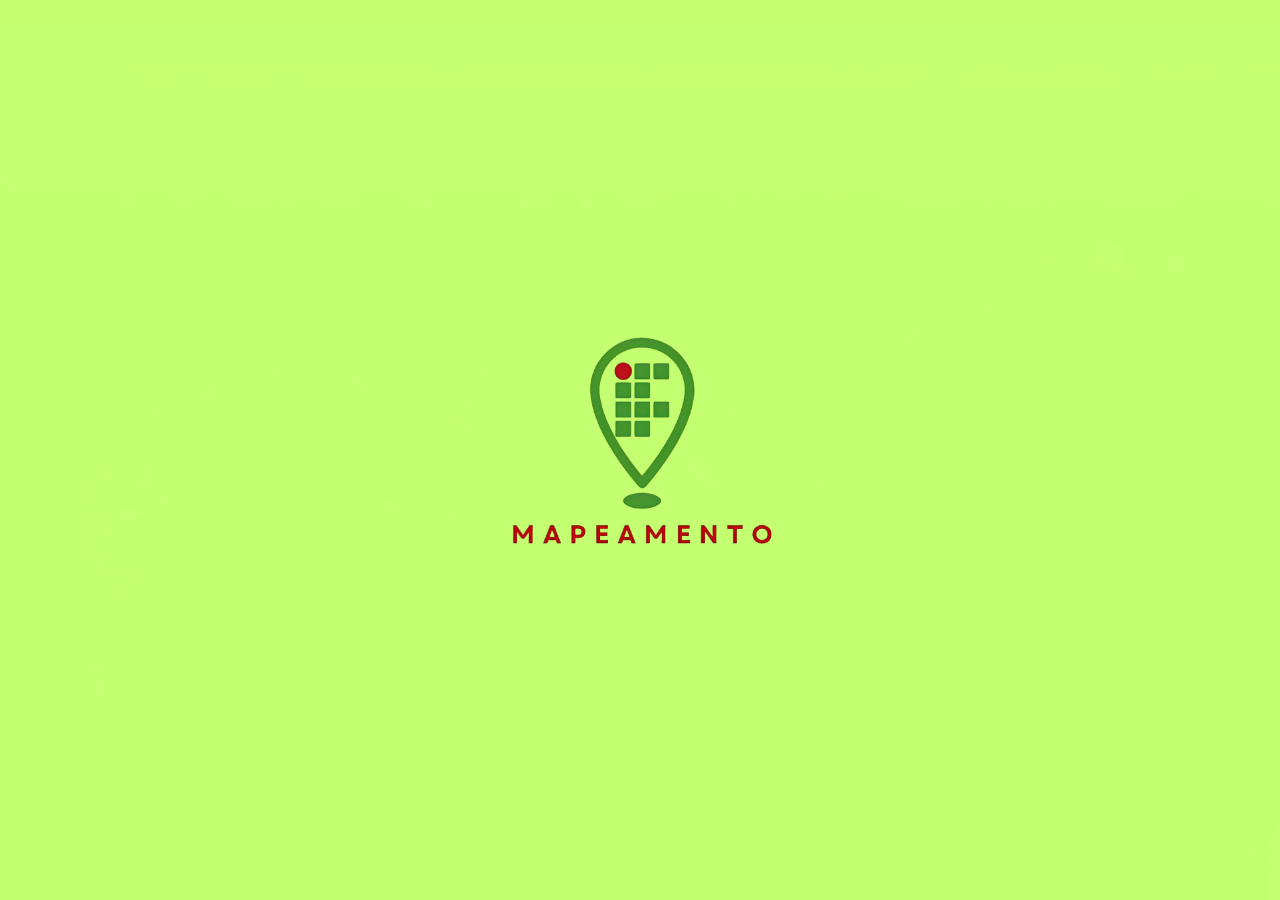
<file: index.html>
<!DOCTYPE html>
<html lang="pt-br">
<head>
    <meta charset="UTF-8">
    <meta name="viewport" content="width=device-width, initial-scale=1.0">
    <title>IF Mapeamento</title>
    <link rel="stylesheet" href="logo_da_primeira_tela_do_site.css">
    <script src="temporizador_logo_da_primeira_tela_do_site.js"></script>
</head>
<body>

    <div class="container">
        <img src="imagens/logo.png" alt="Logo Mapeamento" class="logo">
    </div>

</body>
</html>
</file>
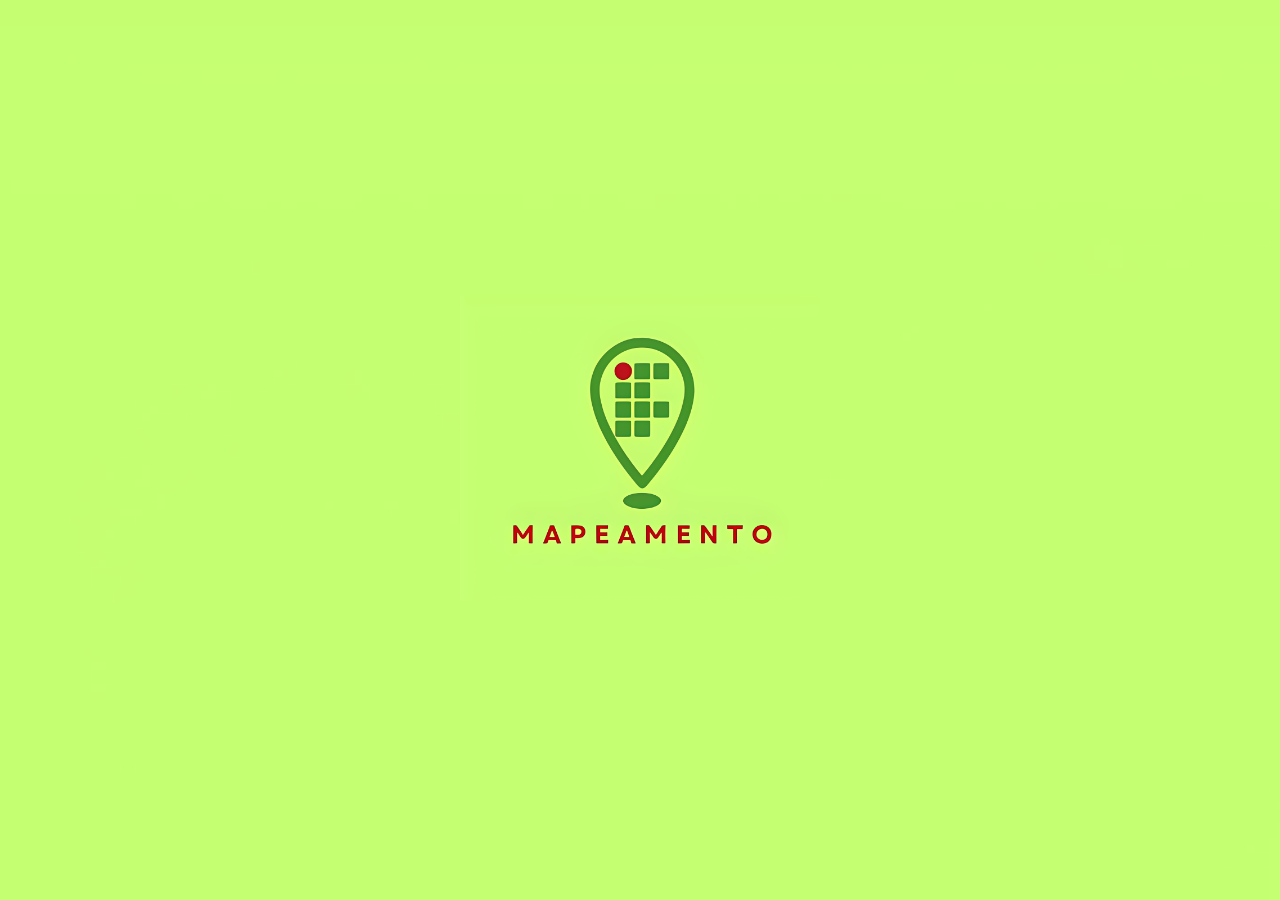
<file: logo.html>
<!DOCTYPE html>
<html lang="pt-br">
<head>
    <meta charset="UTF-8">
    <meta name="viewport" content="width=device-width, initial-scale=1.0">
    <title>Mapeamento</title>
    <link rel="stylesheet" href="logo.css">
</head>
<body>

    <div class="container">
        <img src="logo.png" alt="Logo Mapeamento" class="logo">
    </div>

    <script>
        // Após 3 segundos começa o fade out
        setTimeout(() => {
          const logo = document.querySelector('.logo');
          logo.style.transition = 'opacity 1s ease'; // duração 1 segundo
          logo.style.opacity = '0';                   // torna transparente
          }, 3700);

        // Após 5 segundos, redireciona para mapa1.html
        setTimeout(() => {
        window.location.href = "mapa1.html";
        }, 5000);

        // Redireciona imediatamente se clicar na tela
        document.body.addEventListener('click', () => {
        clearTimeout(redirectTimeout);
        redirectToMapa();
        });

    </script>

</body>
</html>
</file>
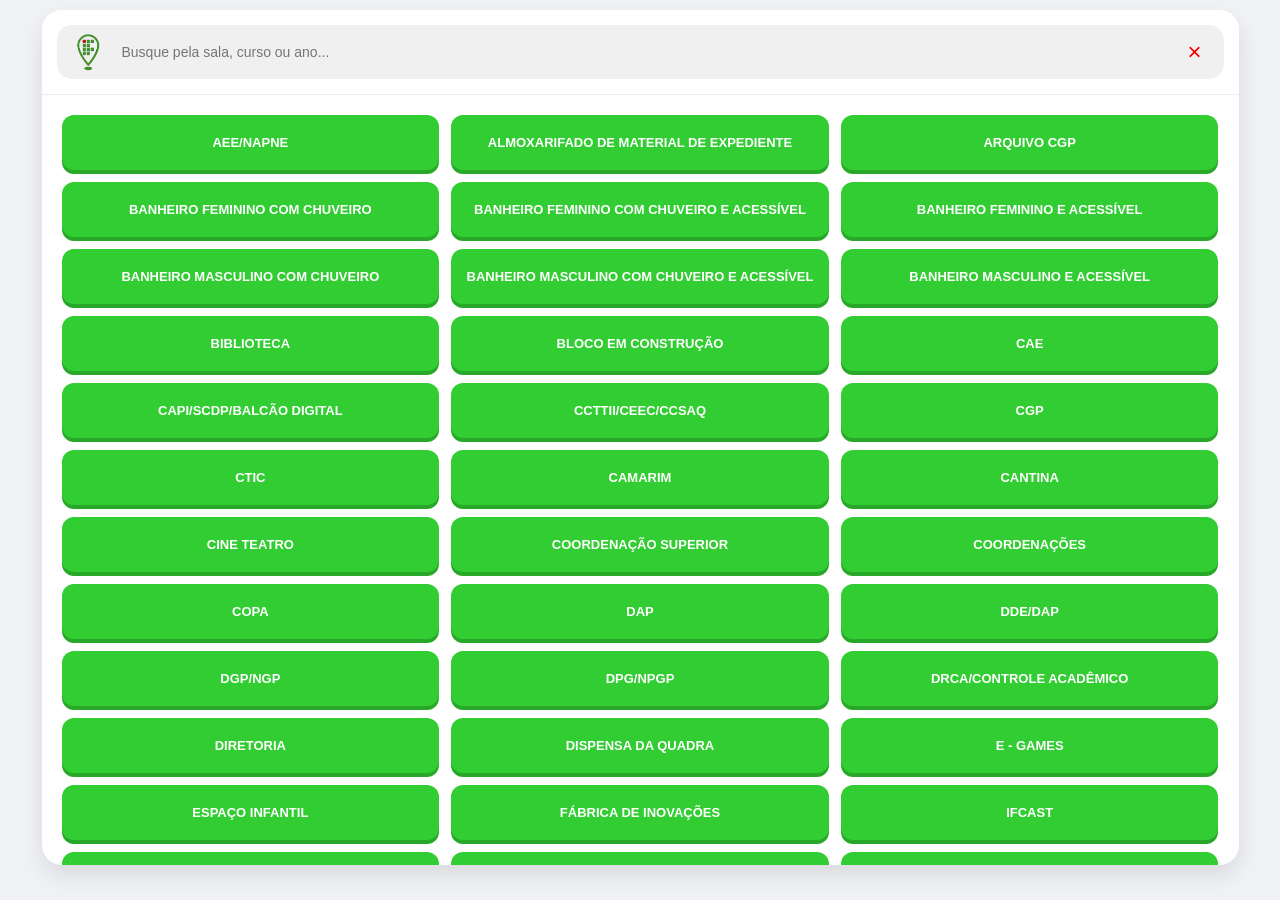
<file: pesquisa.html>
<!DOCTYPE html>
<html lang="pt-BR">
<head>
    <meta charset="UTF-8">
    <meta name="viewport" content="width=device-width, initial-scale=1.0">
    <title>Menu de Salas IF</title>
    <link rel="stylesheet" href="pesquisa.css">
    <link rel="stylesheet" href="modo_escuro.css">
</head>
<body>

    <div class="container">
        <header class="header" id="headerFixo">
            <div class="header-content">
                <div class="logo-container">
                    <img src="imagens/if.png" alt="IF Logo" class="if-logo">
                </div>
                
                <input type="text" id="searchInput" placeholder="Busque pela sala, curso ou ano...">
                
                <button id="clearBtn" class="clear-btn" aria-label="Limpar busca">&times;</button>
            </div>
        </header>

<main class="menu-list" id="menuList">
    </main>
    
    </div>

    <script src="pesquisa.js"></script>
    <script src="modo_escuro.js"></script>
</body>
</html>
</file>
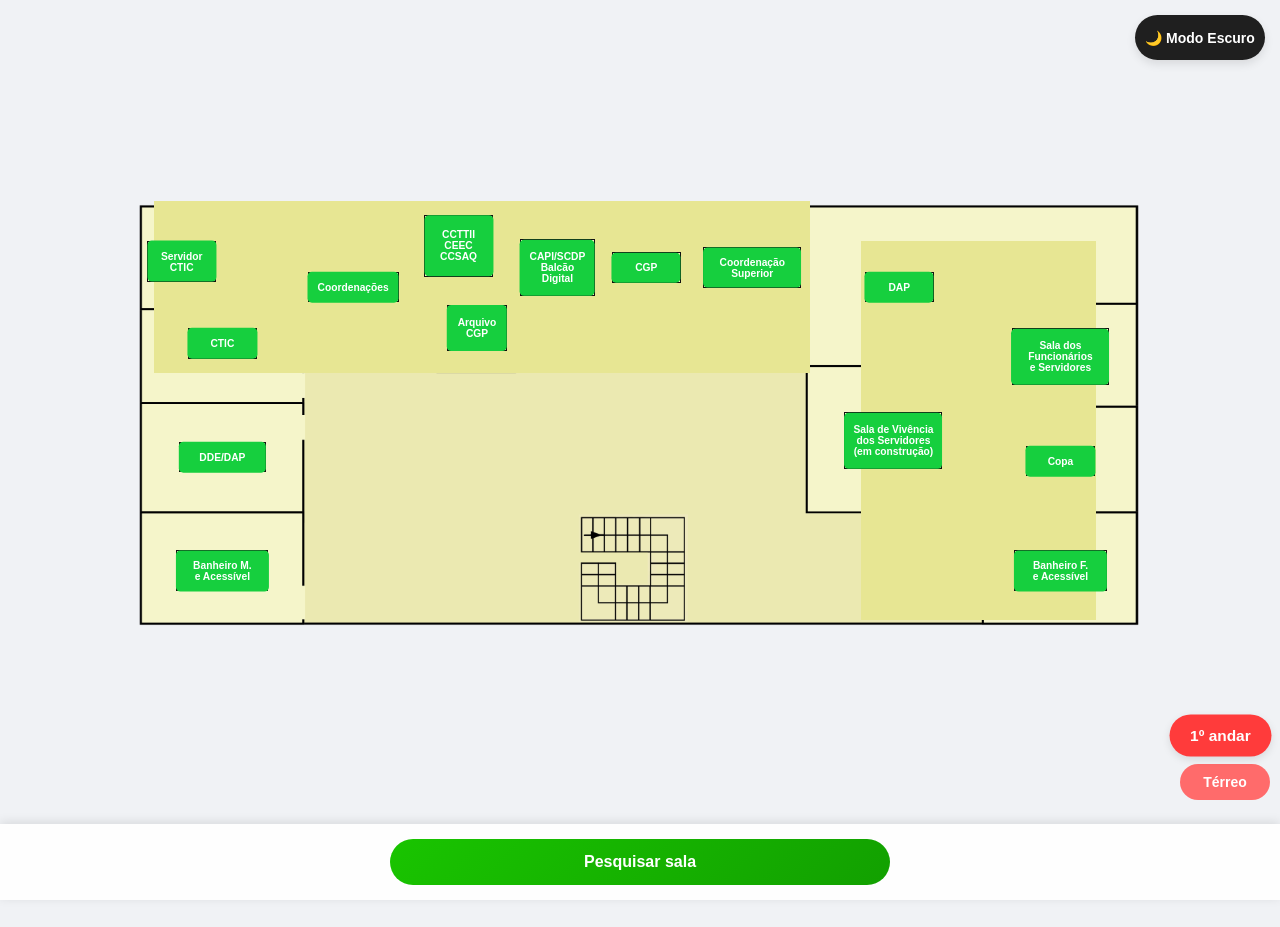
<file: primeiro_andar.html>
<!DOCTYPE html>
<html lang="pt-br">
<head>

<meta charset="UTF-8">
<meta name="viewport" content="width=device-width, initial-scale=1.0">

<title>Mapa - 1º Andar</title>

<link rel="stylesheet" href="dimensões_png_primeiro_andar.css">
<link rel="stylesheet" href="botões_verdes_primeiro_andar.css">
<link rel="stylesheet" href="pesquisa.css">
<link rel="stylesheet" href="quadradinhos_que_simbolizam_salas_e_corredores_primeiro_andar.css">
<link rel="stylesheet" href="modo_escuro.css">

</head>

<body>

<div class="mapa-container">
    <div class="mapa-wrapper">
        <img src="imagens/primeiroandar.png" alt="Mapa do 1º andar" class="mapa rotacionar">
    </div>
</div>

<div class="dark-toggle">
    <button id="btnModoEscuro" class="dark-btn">
        🌙 Modo Escuro
    </button>
</div>

<div class="andar-botoes">
    <button class="andar ativo">1º andar</button>

    <a href="terreo.html">
        <button class="andar">Térreo</button>
    </a>
</div>

<div class="pesquisa">
    <button class="botao-pesquisa" onclick="window.location.href='pesquisa.html'">
        Pesquisar sala
    </button>
</div>

<script src="pesquisa.js"></script>
<script src="dimensões_png_primeiro_andar.js"></script>
<script src="botões_verdes_primeiro_andar.js"></script>
<script src="quadradinhos_que_simbolizam_salas_e_corredores_primeiro_andar.js"></script>
<script src="modo_escuro.js"></script>
<script src="destaque_quadradinho_sala.js"></script>
    
</body>
</html>
</file>
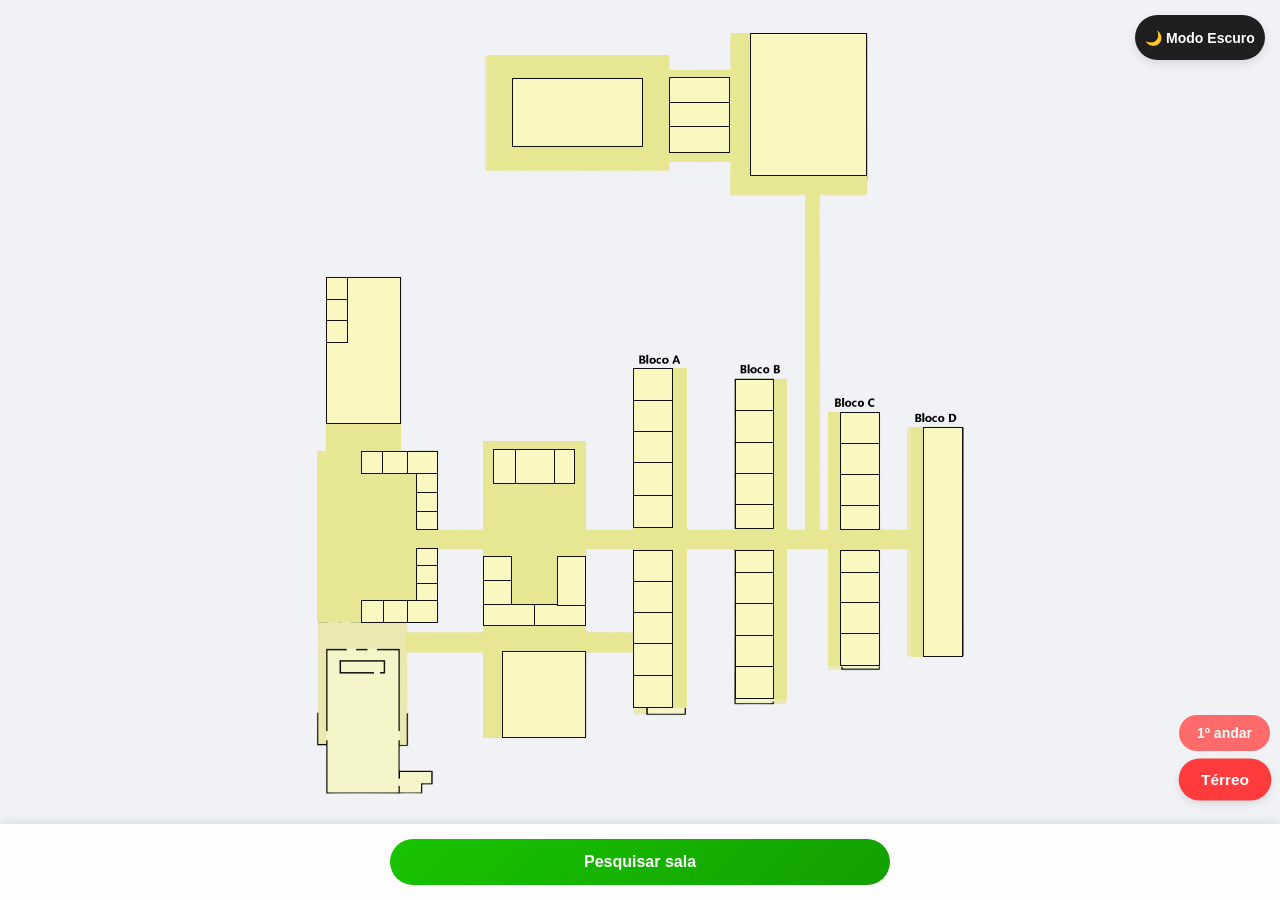
<file: terreo.html>
<!DOCTYPE html>
<html lang="pt-br">
<head>
    <meta charset="UTF-8">
    <meta name="viewport" content="width=device-width, initial-scale=1.0">
    <title>Mapa - Térreo</title>

    <link rel="stylesheet" href="dimensões_png_terreo.css">
    <link rel="stylesheet" href="botões_verdes_terreo.css">
    <link rel="stylesheet" href="pesquisa.css">
    <link rel="stylesheet" href="quadradinhos_que_simbolizam_salas_e_corredores_terreo.css">
    <link rel="stylesheet" href="modo_escuro.css">
</head>
<body>

    <div class="mapa-container">
        <img src="imagens/terreo1.png" alt="Mapa do térreo" class="mapa mapa-terreo">
    </div>

    <div class="dark-toggle">
        <button id="btnModoEscuro" class="dark-btn">
            🌙 Modo Escuro
        </button>
    </div>

    <div class="andar-botoes">
        <a href="primeiro_andar.html">
            <button class="andar">1º andar</button>
        </a>
        <button class="andar ativo">Térreo</button>
    </div>

    <div class="pesquisa">
        <button class="botao-pesquisa"
                onclick="window.location.href='pesquisa.html'">
            Pesquisar sala
        </button>
    </div>

<script src="pesquisa.js"></script>
<script src="botões_verdes_terreo.js"></script>
<script src="quadradinhos_que_simbolizam_salas_de_cada_recorte_do_terreo.js"></script>
<script src="quadradinhos_que_simbolizam_salas_e_corredores_terreo.js"></script>
<script src="modo_escuro.js"></script>
<script src="destaque_quadradinho_sala.js"></script>
    
</body>
</html>
</file>
<file: logo_da_primeira_tela_do_site.css>
/* Remove margens padrão */
* {
    margin: 0;
    padding: 0;
    box-sizing: border-box;
}

/* Tela verde ocupando tudo */
body {
    height: 100vh;
    display: flex;
    justify-content: center;
    align-items: center;
    margin: 0;
    padding: 0;
    box-sizing: border-box;
}

body {
    height: 100vh;
    background-image: url("imagens/fundoverdelogo.png");
    background-size: cover;       /* cobre toda a tela */
    background-position: center;  /* centraliza */
    background-repeat: no-repeat; /* não repete */
    
    display: flex;
    justify-content: center;
    align-items: center;
}

.logo {
    width: 250px;
    opacity: 1;
}

/* Centraliza conteúdo */
.container {
    text-align: center;
}

/* Ajusta tamanho da logo */
.logo {
    width: 450px;
    max-width: 80%;
}
</file>
<file: logo.css>
/* Remove margens padrão */
* {
    margin: 0;
    padding: 0;
    box-sizing: border-box;
}

/* Tela verde ocupando tudo */
body {
    height: 100vh;
    display: flex;
    justify-content: center;
    align-items: center;
    margin: 0;
    padding: 0;
    box-sizing: border-box;
}

body {
    height: 100vh;
    background-image: url("imagens/fundoverdelogo.png");
    background-size: cover;       /* cobre toda a tela */
    background-position: center;  /* centraliza */
    background-repeat: no-repeat; /* não repete */
    
    display: flex;
    justify-content: center;
    align-items: center;
}

.logo {
    width: 250px;
    opacity: 1;
}

/* Centraliza conteúdo */
.container {
    text-align: center;
}

/* Ajusta tamanho da logo */
.logo {
    width: 450px;
    max-width: 80%;
}
</file>
<file: pesquisa.css>
:root {
    --primary-green: #32CD32;
    --dark-green: #28a728;
    --bg-gray: #f0f2f5;
}

* {
    margin: 0;
    padding: 0;
    box-sizing: border-box;
    font-family: 'Segoe UI', Arial, sans-serif;
}

body {
    background-color: var(--bg-gray);
    display: flex;
    justify-content: center;
    min-height: 100vh;
    padding: 10px;
}

.container {
    width: 100%;
    max-width: 1000px;
    background: #ffffff;
    border-radius: 20px;
    box-shadow: 0 10px 25px rgba(0,0,0,0.1);
    display: flex;
    flex-direction: column;
    overflow: hidden;
    height: fit-content;
    max-height: 95vh;
}

.header {
    padding: 15px;
    background: white;
    border-bottom: 1px solid #eee;
    flex-shrink: 0;
}

.header-content {
    display: flex;
    align-items: center;
    background: #f0f0f0;
    padding: 8px 12px;
    border-radius: 15px;
    gap: 10px;
}

.logo-container {
    width: 38px;
    height: 38px;
    flex-shrink: 0;
}

.if-logo {
    width: 100%;
    height: 100%;
    object-fit: contain;
}

#searchInput {
    flex: 1;
    border: none;
    background: transparent;
    font-size: 14px;
    outline: none;
    padding: 5px;
}

.clear-btn {
    background: none;
    border: none;
    font-size: 24px;
    color: #f00000;
    cursor: pointer;
    padding: 0 10px;
    display: flex !important;
    align-items: center;
}

.menu-list {
    padding: 20px;
    display: grid;
    gap: 12px;
    overflow-y: auto;
    grid-template-columns: 1fr;
    align-content: start;
}

@media (min-width: 768px) {
    .menu-list {
        grid-template-columns: repeat(3, 1fr);
    }
}

@media (min-width: 1024px) {
    .menu-list {
        grid-template-columns: repeat(3, 1fr);
    }
    .container {
        max-width: 95%;
    }
}

.menu-item {
    background-color: var(--primary-green);
    color: white;
    border: none;
    border-radius: 12px;
    height: 55px;
    width: 100%;
    font-size: 13px;
    font-weight: 700;
    text-transform: uppercase;
    cursor: pointer;
    transition: all 0.2s ease;
    box-shadow: 0 4px 0 var(--dark-green);
    display: flex;
    align-items: center;
    justify-content: center;
    text-align: center;
    padding: 5px;
}

.menu-item:hover {
    background-color: #2eb82e;
    transform: translateY(-1px);
}

.menu-item:active {
    transform: translateY(2px);
    box-shadow: 0 1px 0 var(--dark-green);
}

.hidden { display: none !important; }

.sem-resultados {
    text-align: center;
    padding: 20px;
    color: #666;
    grid-column: 1 / -1;
}

/* Modal */
.modal {
    display: none;
    position: fixed;
    z-index: 100000;
    left: 0;
    top: 0;
    width: 100%;
    height: 100%;
    background-color: rgba(0,0,0,0.5);
    align-items: center;
    justify-content: center;
}

.modal-content {
    background-color: white;
    width: 90%;
    max-width: 500px;
    border-radius: 20px;
    box-shadow: 0 5px 30px rgba(0,0,0,0.3);
    animation: slideIn 0.3s ease;
    max-height: 80vh;
    overflow-y: auto;
}

@keyframes slideIn {
    from {
        transform: translateY(-50px);
        opacity: 0;
    }
    to {
        transform: translateY(0);
        opacity: 1;
    }
}

.modal-header {
    background-color: var(--primary-green);
    color: white;
    padding: 15px 20px;
    border-radius: 20px 20px 0 0;
    display: flex;
    justify-content: space-between;
    align-items: center;
    position: sticky;
    top: 0;
    z-index: 10;
}

.modal-header h2 {
    font-size: 24px;
    font-weight: 700;
    margin: 0;
}

.close-modal {
    color: white;
    font-size: 32px;
    font-weight: bold;
    cursor: pointer;
    line-height: 1;
}

.close-modal:hover {
    color: #f0f0f0;
}

.modal-body {
    padding: 20px;
}

.modal-section {
    margin-bottom: 25px;
}

.modal-section h3 {
    color: var(--dark-green);
    font-size: 16px;
    margin-bottom: 10px;
    border-bottom: 2px solid #f0f0f0;
    padding-bottom: 5px;
}

.modal-section h4 {
    color: var(--dark-green);
    margin: 0 0 8px 0;
    font-size: 15px;
}

.modal-section p {
    color: #333;
    font-size: 14px;
    line-height: 1.6;
    margin-bottom: 8px;
    text-align: justify;
    text-justify: inter-word;
}

.modal-section .info-label {
    font-weight: 600;
    color: #555;
}

.modal-section ul {
    list-style: none;
    padding: 0;
    margin: 0;
}

.modal-section li {
    padding: 5px 0;
    color: #333;
    font-size: 14px;
    line-height: 1.6;
    display: flex;
    align-items: flex-start;
    gap: 10px;
}

.modal-section li strong {
    color: var(--dark-green);
    min-width: 120px;
    flex-shrink: 0;
    font-weight: 600;
}

.modal-section li.dia-atual,
.modal-section li.dia-atual strong {
    color: #ff0000 !important;
}

.modal-section li.dia-atual {
    background-color: rgba(255, 0, 0, 0.03);
    border-radius: 4px;
    margin: 2px 0;
}

.modal-section .local {
    background-color: #f8f9fa;
    padding: 10px;
    border-radius: 8px;
    margin-top: 10px;
}

.modal-section .local i {
    color: var(--primary-green);
    margin-right: 8px;
}

/* Estilo para cards de cursos */
.curso-card {
    background: #f8f9fa;
    padding: 12px;
    border-radius: 8px;
    margin-bottom: 15px;
    border-left: 4px solid var(--primary-green);
}

.curso-card h4 {
    color: var(--dark-green);
    margin: 0 0 10px 0;
    font-size: 15px;
    font-weight: 700;
}

.curso-card ul {
    list-style: none;
    padding: 0;
    margin: 0;
}

.curso-card li {
    padding: 4px 0;
    font-size: 13px;
    display: flex;
    align-items: center;
    gap: 8px;
}

.curso-card li.dia-atual {
    color: #ff0000;
    font-weight: 600;
    background-color: rgba(255, 0, 0, 0.05);
    padding: 4px 8px;
    border-radius: 4px;
    margin: 2px -8px;
}

.badge-aberto {
    background-color: #e8f5e9;
    color: #2e7d32;
    padding: 10px;
    border-radius: 8px;
    text-align: center;
    font-weight: bold;
    border: 1px solid #c8e6c9;
    }
</file>
<file: modo_escuro.css>
.dark-toggle{
    position: fixed;
    top: 15px;
    right: 15px;
    z-index: 10;
}

.dark-btn{
    width: 130px;
    height: 45px;

    border: none;
    border-radius: 25px;

    background: #1f1f1f;
    color: white;

    font-size: 14px;
    font-weight: bold;

    cursor: pointer;

    box-shadow: 0 4px 10px rgba(0,0,0,0.1);

    transition: all 0.3s ease;
}

.dark-btn:hover{
    background: #333;
    transform: scale(1.05);
}

.dark-btn.ativo{
    background: #39d400;
}

/* Modo escuro */

body.modo-escuro {
    background: #121212;
    color: white;
}

body.modo-escuro .container {
    background: #1e1e1e;
}

body.modo-escuro .header {
    background: #1e1e1e;
}

body.modo-escuro .header-content {
    background: #2a2a2a;
}

body.modo-escuro #searchInput {
    color: white;
}

body.modo-escuro .modal-content {
    background: #1e1e1e;
}

body.modo-escuro .curso-card,
body.modo-escuro .local {
    background: #2a2a2a;
}

body.modo-escuro p,
body.modo-escuro li,
body.modo-escuro h1,
body.modo-escuro h2,
body.modo-escuro h3,
body.modo-escuro h4,
body.modo-escuro strong {
    color: white;
}

/* Celulares */
@media (max-width: 768px) {

    .dark-toggle{
        top: 8px;
        right: 10px;
    }

    .dark-btn{
        width: 130px;
        height: 38px;
        font-size: 12px;
    }

}
</file>
<file: dimensões_png_primeiro_andar.css>
/* =========================================================
   RESET GERAL (aplicado em toda a página do 1º andar)
========================================================= */
* {
    margin: 0;
    padding: 0;
    box-sizing: border-box;
    font-family: Arial, Helvetica, sans-serif;
}

body {
    background: #f4f4f4;
    min-height: 100vh;
}

/* =========================================================
   TAMANHO/CENTRALIZAÇÃO DO MAPA DO 1º ANDAR (o .png)
   Se quiser mudar o tamanho do mapa na tela, mexa aqui.
========================================================= */
.mapa-container {
    display: flex;
    justify-content: center;
    align-items: center;
    height: 90vh;
    padding: 10px;
    overflow: hidden;
}

.mapa {
    width: auto;
    height: auto;
    max-width: 100%;
    max-height: 100%;
    transform-origin: center;
    object-fit: contain;
}

/* =========================================================
   GIRO DO MAPA AO ALARGAR A TELA (celular x computador)
   A imagem do 1º andar é alta (retrato). Em telas largas
   (tablet/PC) ela gira -90° para ficar deitada e usar melhor
   o espaço da tela.
========================================================= */
@media (min-width: 768px) {
    .mapa-container {
        /* Permite que a imagem rotacionada apareça sem ser cortada */
        overflow: visible;
        display: flex;
        justify-content: center;
        align-items: center;
    }

    .mapa.rotacionar {
        transform: rotate(-90deg);

        /* Como giramos, precisamos limitar a largura da imagem
           pela ALTURA disponível na tela (vh) para não cortar. */
        max-width: 80vh;
        max-height: 80vw;

        width: auto;
        height: auto;
    }
}

/* =========================================================
   BOTÕES "1º ANDAR" / "TÉRREO" (troca de mapa)
   Esses botões aparecem tanto no térreo quanto no 1º andar,
   por isso o mesmo bloco de CSS existe duplicado no arquivo
   dimensões_png_terreo.css. Se mudar aqui, lembre de mudar lá
   também.
========================================================= */
.andar-botoes {
    position: fixed;
    right: 10px;
    bottom: 100px;

    display: flex;
    flex-direction: column;
    align-items: flex-end;

    gap: 8px;
    z-index: 10;
}

.andar {
    background: #ff6b6b;
    border: none;
    padding: 10px 18px;
    border-radius: 90px;
    color: white;
    font-weight: bold;
    cursor: pointer;
    font-size: 14px;

    transition: 0.2s;

    min-width: 90px;
    text-align: center;
}

.ativo {
    background: #ff3b3b;

    padding: 12px 20px;
    font-size: 15px;

    transform: scale(1.03);
    box-shadow: 0 3px 8px rgba(0,0,0,0.1);
}

.andar:hover {
    transform: scale(1.05);
}

/* =========================================================
   BARRA/BOTÃO "PESQUISAR SALA" FIXO NA PARTE DE BAIXO
   (não confundir com o pesquisa.css, que estiliza a PÁGINA
   de pesquisa em si — isso aqui é só o botão fixo do rodapé)
========================================================= */
.pesquisa {
    position: fixed;
    bottom: 0;
    left: 0;
    width: 100%;

    display: flex;
    justify-content: center;

    padding: 15px;

    background: rgba(255,255,255,0.9);
    backdrop-filter: blur(5px);
    box-shadow: 0 -2px 10px rgba(0,0,0,0.1);
}

.botao-pesquisa {
    width: 90%;
    max-width: 500px;

    padding: 14px;

    border-radius: 40px;
    border: none;

    background: linear-gradient(135deg,#19c400,#12a000);

    color: white;
    font-size: 16px;
    font-weight: bold;

    cursor: pointer;

    transition: 0.2s;
}

.botao-pesquisa:hover {
    transform: scale(1.03);
    background: linear-gradient(135deg,#20d600,#13a800);
}
</file>
<file: botões_verdes_primeiro_andar.css>
/* =========================================================
   WRAPPER DO MAPA (âncora para os botões absolutos)
========================================================= */
.mapa-wrapper {
    position: relative;
    display: inline-block;
    line-height: 0;
}

/* =========================================================
   BOTÃO VERDE PADRÃO
   No 1º andar esses botões aparecem visíveis mesmo (diferente
   do térreo, onde ficam invisíveis em cima da foto do bloco).
========================================================= */
.ponto-mapa {
    position: absolute;
    background-color: rgb(22, 207, 62);
    color: white;
    border: none;
    border-radius: 4.5px;
    cursor: pointer;
    transform: translate(-50%, -50%);
    transition: transform 0.2s, background-color 0.2s;
    font-weight: bold;
    z-index: 10;

    display: flex;
    align-items: center;
    justify-content: center;
    text-align: center;
    white-space: nowrap;
    padding: 2px 5px;
    box-sizing: border-box;
}

.ponto-mapa:hover {
    background-color: rgb(28, 214, 3);
    transform: translate(-50%, -50%) scale(1.05);
}
</file>
<file: quadradinhos_que_simbolizam_salas_e_corredores_primeiro_andar.css>
/* =========================================================
   CAMADA QUE FICA POR CIMA DO MAPA COM OS QUADRADINHOS
   Essa camada fica atrás dos botões verdes (pointer-events:none
   significa que ela não bloqueia o clique nos botões).
========================================================= */
.camada-salas {
    position: absolute;
    inset: 0;
    z-index: 2;
    pointer-events: none;
}

/* Quadradinho genérico (sala ou corredor) */
.sala-mapa {
    position: absolute;

    border: 1px solid #111;

    box-sizing: border-box;

    pointer-events: none;
}

/* Quadradinho CLARO = sala */
.sala-clara {
    background: #faf8c0;
    z-index: 2;
}

/* Quadradinho ESCURO = corredor */
.sala-escura {
    background: #e7e693;
    border: none;
    z-index: 1;
}
</file>
<file: dimensões_png_terreo.css>
/* =========================================================
   RESET GERAL (aplicado em toda a página do térreo)
========================================================= */
* {
    margin: 0;
    padding: 0;
    box-sizing: border-box;
    font-family: Arial, Helvetica, sans-serif;
}

body {
    background: #f4f4f4;
    min-height: 100vh;
}

/* =========================================================
   TAMANHO/CENTRALIZAÇÃO DO MAPA DO TÉRREO (o .png)
   Se quiser mudar o tamanho do mapa na tela, mexa aqui.
========================================================= */
.mapa-container {
    display: flex;
    justify-content: center;
    align-items: center;
    padding: 10px;
    height: 90vh;
    overflow: hidden;
}

.mapa {
    display: block;      /* remove espaço fantasma do inline */
    max-width: 100%;
    max-height: 85vh;
    width: auto;
    height: auto;
    object-fit: contain;
}

/* Impede o zoom exagerado do mapa do térreo em telas maiores */
@media (min-width: 768px) {
    .mapa-terreo {
        max-width: 100% !important;
        max-height: 85vh !important;
        width: auto !important;
        height: auto !important;
        transform: none !important;
        object-fit: contain;
    }
}

/* =========================================================
   BOTÕES "1º ANDAR" / "TÉRREO" (troca de mapa)
   Esses botões aparecem tanto no térreo quanto no 1º andar,
   por isso o mesmo bloco de CSS existe duplicado no arquivo
   dimensões_png_primeiro_andar.css. Se mudar aqui, lembre de
   mudar lá também.
========================================================= */
.andar-botoes {
    position: fixed;
    right: 10px;
    bottom: 100px;

    display: flex;
    flex-direction: column;
    align-items: flex-end;

    gap: 8px;
    z-index: 10;
}

.andar {
    background: #ff6b6b;
    border: none;
    padding: 10px 18px;
    border-radius: 90px;
    color: white;
    font-weight: bold;
    cursor: pointer;
    font-size: 14px;

    transition: 0.2s;

    min-width: 90px;
    text-align: center;
}

/* andar ativo (o mapa que está sendo exibido no momento) */
.ativo {
    background: #ff3b3b;

    padding: 12px 20px;
    font-size: 15px;

    transform: scale(1.03);
    box-shadow: 0 3px 8px rgba(0,0,0,0.1);
}

.andar:hover {
    transform: scale(1.05);
}

/* =========================================================
   BARRA/BOTÃO "PESQUISAR SALA" FIXO NA PARTE DE BAIXO
   (não confundir com o pesquisa.css, que estiliza a PÁGINA
   de pesquisa em si — isso aqui é só o botão fixo do rodapé)
========================================================= */
.pesquisa {
    position: fixed;
    bottom: 0;
    left: 0;
    width: 100%;

    display: flex;
    justify-content: center;

    padding: 15px;

    background: rgba(255,255,255,0.9);
    backdrop-filter: blur(5px);
    box-shadow: 0 -2px 10px rgba(0,0,0,0.1);
}

.botao-pesquisa {
    width: 90%;
    max-width: 500px;

    padding: 14px;

    border-radius: 40px;
    border: none;

    background: linear-gradient(135deg,#19c400,#12a000);

    color: white;
    font-size: 16px;
    font-weight: bold;

    cursor: pointer;

    transition: 0.2s;
}

.botao-pesquisa:hover {
    transform: scale(1.03);
    background: linear-gradient(135deg,#20d600,#13a800);
}
</file>
<file: botões_verdes_terreo.css>
/* =========================================================
   WRAPPER DO MAPA (âncora para os botões absolutos)
========================================================= */
.mapa-wrapper {
    position: relative;
    display: inline-block;
    line-height: 0;
    width: 100%;
}

/* =========================================================
   BOTÃO VERDE PADRÃO (usado nos dois mapas)
   No térreo, esses botões ficam por cima dos "quadradinhos"
   dos blocos (biblioteca, quadra, blocos A/B, C/D etc.) e,
   por baixo, ficam invisíveis (veja .ponto-mapa-terreo).
========================================================= */
.ponto-mapa {
    position: absolute;
    background-color: rgb(22, 207, 62);
    color: white;
    border: none;
    border-radius: 4.5px;
    cursor: pointer;
    transform: translate(-50%, -50%);
    transition: transform 0.2s, background-color 0.2s;
    font-weight: bold;
    z-index: 10;

    display: flex;
    align-items: center;
    justify-content: center;
    text-align: center;
    white-space: nowrap;
    padding: 2px 5px;
    box-sizing: border-box;
}

.ponto-mapa:hover {
    background-color: rgb(28, 214, 3);
    transform: translate(-50%, -50%) scale(1.05);
}

/* No térreo os botões ficam invisíveis: eles servem só como
   área clicável em cima do recorte do mapa (biblioteca, quadra,
   blocos, etc.), então não fazem sentido aparecer visualmente. */
.ponto-mapa-terreo {
    background: transparent !important;
    color: transparent !important;
    border: none !important;
    box-shadow: none !important;
}

.ponto-mapa-terreo:hover {
    background: transparent !important;
    color: transparent !important;
    transform: translate(-50%, -50%) !important;
    box-shadow: none !important;
}

/* =========================================================
   POP-UP QUE ABRE AO CLICAR NUM BOTÃO VERDE DO TÉRREO
   (mostra a foto do bloco/área com os botões das salas)
========================================================= */
.popup-mapa {
    position: fixed;
    inset: 0;
    background: rgba(0,0,0,0.45);
    backdrop-filter: blur(6px);
    -webkit-backdrop-filter: blur(6px);
    z-index: 9999;
    display: flex;
    justify-content: center;
    align-items: center;
    padding: 20px;
    box-sizing: border-box;
    opacity: 0;
    visibility: hidden;
    transition:
        opacity 0.35s ease,
        visibility 0.35s ease;
}

.popup-mapa.ativo {
    opacity: 1;
    visibility: visible;
}

.popup-conteudo {
    position: relative;
    background: rgba(255, 255, 255, 0.103);
    border-radius: 24px;
    padding: 14px;
    box-shadow: 0 20px 50px rgba(0,0,0,0.35);
    max-width: 95vw;
    max-height: 95vh;
    overflow: hidden;
    transform: scale(0.85);
    opacity: 0;
    transition:
        transform 0.35s ease,
        opacity 0.35s ease;
}

/* animação ao abrir */
.popup-mapa.ativo .popup-conteudo {
    transform: scale(1);
    opacity: 1;
}

.imagem-popup {
    display: block;
    width: 100%;
    max-width: 420px;
    max-height: 85vh;
    object-fit: contain;
}

/* botão de fechar (versão "moderna", com efeito vidro) */
.fechar-popup-modern {
    position: absolute;
    top: 12px;
    right: 12px;

    width: 38px;
    height: 38px;

    border-radius: 50%;

    border: 1px solid rgba(255,255,255,0.2);

    background: rgba(20, 20, 20, 0.35);

    color: white;

    font-size: 18px;
    font-weight: 300;

    cursor: pointer;

    display: flex;
    align-items: center;
    justify-content: center;

    backdrop-filter: blur(10px);
    -webkit-backdrop-filter: blur(10px);

    box-shadow: 0 6px 20px rgba(0,0,0,0.25);

    opacity: 0.75;
    transition: all 0.25s ease;
}

/* hover só no PC */
@media (hover: hover) {
    .fechar-popup-modern:hover {
        opacity: 1;
        transform: scale(1.08);
        background: rgba(0,0,0,0.55);
    }
}

/* no celular fica ainda mais discreto */
@media (max-width: 768px) {
    .fechar-popup-modern {
        width: 32px;
        height: 32px;
        font-size: 16px;
        top: 8px;
        right: 8px;
        opacity: 0.6;
    }
}

/* botões das salas dentro do pop-up (em cima da foto) */
.botao-popup {
    position: absolute;
    background: rgb(61, 221, 21);
    color: white;
    border: none;
    border-radius: 8px;
    z-index: 10000;
    cursor: pointer;
    transform: translate(-50%, -50%);
}
</file>
<file: quadradinhos_que_simbolizam_salas_e_corredores_terreo.css>
/* =========================================================
   CAMADA QUE FICA POR CIMA DO MAPA COM OS QUADRADINHOS
   Essa camada fica atrás dos botões verdes (pointer-events:none
   significa que ela não bloqueia o clique nos botões).
========================================================= */
.camada-salas {
    position: absolute;
    inset: 0;
    z-index: 2;
    pointer-events: none;
}
.sala-mapa {
    position: absolute;

    border: 1px solid #111;

    box-sizing: border-box;

    pointer-events: none;
}

/* Quadradinho CLARO = sala */
.sala-clara {
    background: #faf8c0;
    z-index: 2;
}

/* Quadradinho ESCURO = corredor */
.sala-escura {
    background: #e7e693;
    border: none;
    z-index: 1;
}
</file>
